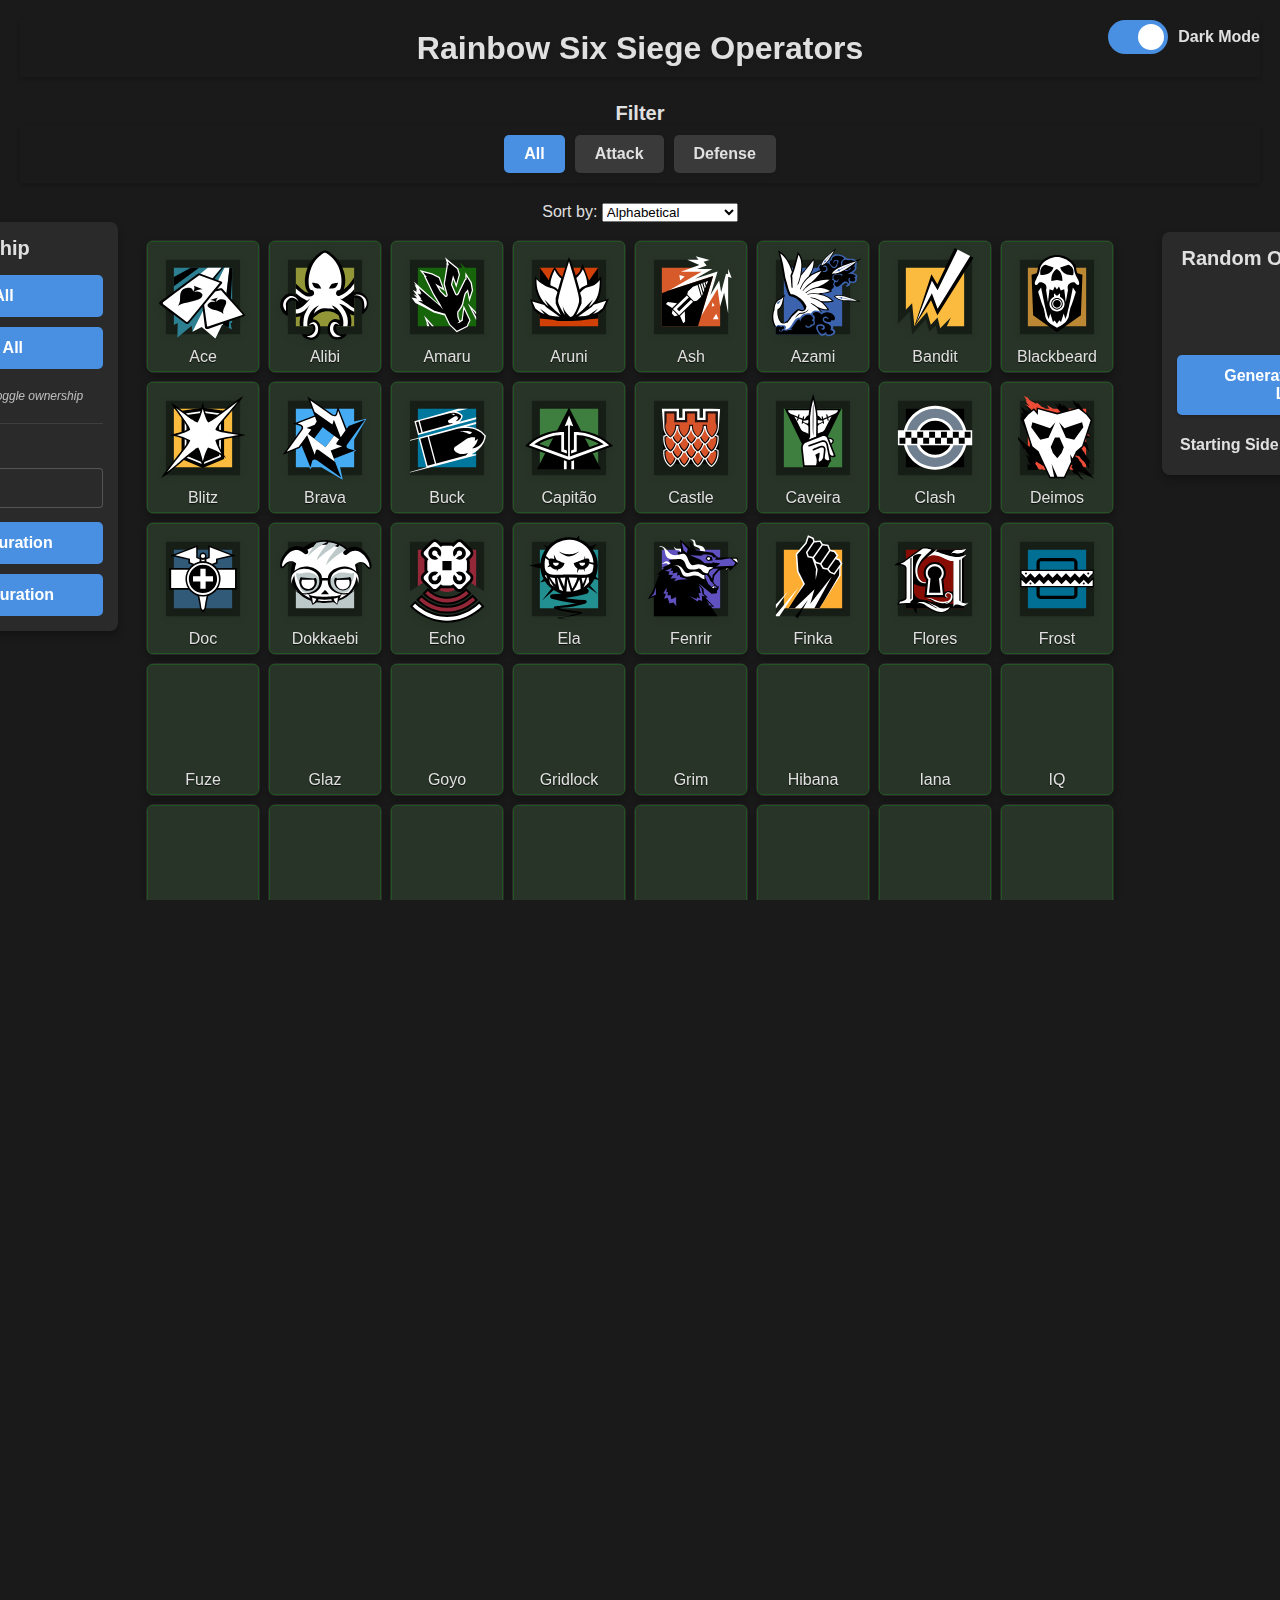
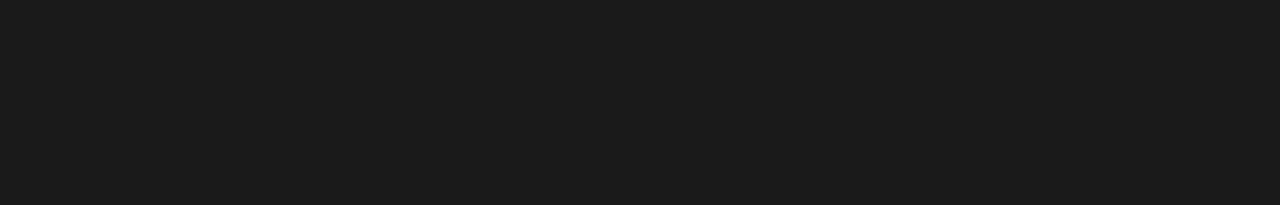
<file: index.html>
<!DOCTYPE html>
<html lang="en">
<head>
    <meta charset="UTF-8">
    <meta name="viewport" content="width=device-width, initial-scale=1.0, maximum-scale=1.0, user-scalable=no">
    <meta name="theme-color" content="#4a90e2">
    <meta name="apple-mobile-web-app-capable" content="yes">
    <meta name="apple-mobile-web-app-status-bar-style" content="black-translucent">
    <title>Rainbow Six Siege Tool</title>
    <link rel="icon" type="image/svg+xml" href="assets/favicon.svg">
    <link rel="stylesheet" href="styles.css">
</head>
<body>
    <div class="theme-switch-container">
        <label class="theme-switch">
            <input type="checkbox" id="theme-toggle">
            <span class="slider round"></span>
        </label>
        <span class="theme-label">Dark Mode</span>
    </div>

    <h1 class="page-title">Rainbow Six Siege Operators</h1>
    
    <h2 class="filter-heading">Filter</h2>
    <div class="filter-container">
        <button class="filter-btn active" data-filter="all">All</button>
        <button class="filter-btn" data-filter="attack">Attack</button>
        <button class="filter-btn" data-filter="defense">Defense</button>
    </div>

    <div class="sort-container">
        <span class="sort-label">Sort by:</span>
        <select id="sortSelect" class="sort-select">
            <option value="alphabetical">Alphabetical</option>
            <option value="season">Release Date</option>
            <option value="attack">Attack First</option>
            <option value="defense">Defense First</option>
            <option value="price">Price (Low to High)</option>
        </select>
    </div>

    <div class="content-container">
        <div class="ownership-menu">
            <h3>Ownership</h3>
            <button id="selectAllBtn" class="ownership-btn">Select All</button>
            <button id="deselectAllBtn" class="ownership-btn">Deselect All</button>
            <span class="ownership-label">Right click operator to toggle ownership</span>
            <div class="config-box">
                <label for="operatorConfig">Operator Configuration:</label>
                <textarea id="operatorConfig" class="config-textarea" readonly></textarea>
                <button id="copyConfigBtn" class="ownership-btn">Copy Configuration</button>
                <button id="pasteConfigBtn" class="ownership-btn">Paste Configuration</button>
            </div>
        </div>
        <div id="operatorGridContainer"></div>
        
        <div class="random-picker-container">
            <h2 class="random-picker-title">Random Operator Lineup</h2>
            <div class="random-picker-content">
                <div id="randomOperatorsContainer" class="random-operators-container"></div>
                <button id="randomPickBtn" class="random-pick-btn">Generate 7-Operator Lineup</button>
                <div class="random-picker-options">
                    <div class="starting-side-toggle">
                        <span class="toggle-label">Starting Side:</span>
                        <label class="toggle-switch">
                            <input type="checkbox" id="startingSideToggle">
                            <span class="toggle-slider round"></span>
                        </label>
                        <span class="toggle-text" id="startingSideText">Attack</span>
                    </div>
                </div>
            </div>
        </div>
    </div>

    <div id="mobileWarning" class="mobile-warning-modal">
        <div class="mobile-warning-content">
            <h3>Mobile Notice</h3>
            <p>This website is optimized for desktop use. Some features may not work as expected on mobile devices.</p>
            <button id="closeMobileWarning" class="ownership-btn">Got it!</button>
        </div>
    </div>

    <script src="script.js"></script>
</body>
</html>
</file>
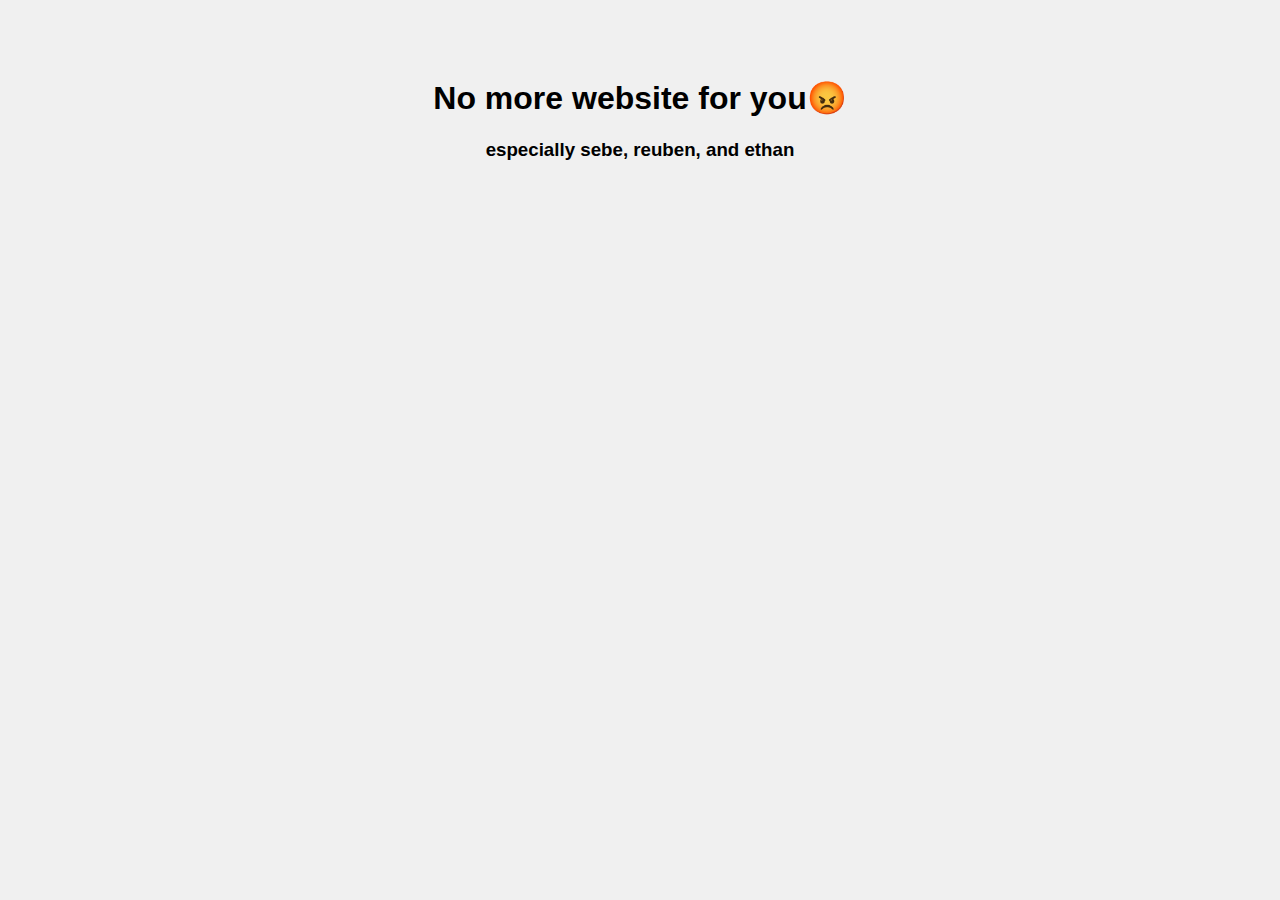
<file: indexxx.html>
<!DOCTYPE html>
<html lang="en">
<head>
    <meta charset="UTF-8">
    <meta name="viewport" content="width=device-width, initial-scale=1.0">
    <title>Siege Randomizer</title>
</head>
<body>
    <style>
        body {
            font-family: 'Arial', sans-serif;
            text-align: center;
            padding: 50px;
            background-color: #f0f0f0;
        }
    </style>
    <h1>No more website for you😡</h1>
    <h3>especially sebe, reuben, and ethan</h3>
</body> 
</html>
</file>
<file: styles.css>
:root {
    --bg-color: #f5f5f5;
    --text-color: #333;
    --card-bg: white;
    --card-shadow: 0 4px 8px rgba(0, 0, 0, 0.1);
    --card-hover-shadow: 0 6px 12px rgba(0, 0, 0, 0.15);
    --card-hover-bg: #f8f8f8;
    --header-bg: #f5f5f5;
    --header-shadow: 0 2px 4px rgba(0, 0, 0, 0.05);
    --filter-btn-bg: #e0e0e0;
    --filter-btn-hover-bg: #d0d0d0;
    --filter-btn-active-bg: #4a90e2;
    --filter-btn-active-color: white;
    --filtered-opacity: 0.3;
    --attack-color: #e74c3c;
    --defense-color: #3498db;
}

html, body {
    overflow-x: hidden;
    margin: 0;
    padding: 0;
    width: 100%;
    height: 100%;
}

.dark-mode {
    --bg-color: #1a1a1a;
    --text-color: #e0e0e0;
    --card-bg: #2a2a2a;
    --card-shadow: 0 4px 8px rgba(0, 0, 0, 0.3);
    --card-hover-shadow: 0 6px 12px rgba(0, 0, 0, 0.4);
    --card-hover-bg: #333333;
    --header-bg: #1a1a1a;
    --header-shadow: 0 2px 4px rgba(0, 0, 0, 0.2);
    --filter-btn-bg: #3a3a3a;
    --filter-btn-hover-bg: #4a4a4a;
    --filter-btn-active-bg: #4a90e2;
    --filter-btn-active-color: white;
    --filtered-opacity: 0.15;
}

body {
    background-color: var(--bg-color);
    font-family: Arial, sans-serif;
    padding: 20px;
    margin: 0;
    min-height: 100vh;
    display: flex;
    flex-direction: column;
    align-items: center;
    justify-content: flex-start;
    color: var(--text-color);
    transition: background-color 0.3s, color 0.3s;
    box-sizing: border-box;
}

.theme-switch-container {
    position: fixed;
    top: 20px;
    right: 20px;
    display: flex;
    align-items: center;
    z-index: 100;
}

.theme-label {
    margin-left: 10px;
    font-weight: bold;
    color: var(--text-color);
}

.theme-switch {
    position: relative;
    display: inline-block;
    width: 60px;
    height: 34px;
}

.theme-switch input {
    opacity: 0;
    width: 0;
    height: 0;
}

.slider {
    position: absolute;
    cursor: pointer;
    top: 0;
    left: 0;
    right: 0;
    bottom: 0;
    background-color: #ccc;
    transition: .4s;
}

.slider:before {
    position: absolute;
    content: "";
    height: 26px;
    width: 26px;
    left: 4px;
    bottom: 4px;
    background-color: white;
    transition: .4s;
}

input:checked + .slider {
    background-color: #4a90e2;
}

input:focus + .slider {
    box-shadow: 0 0 1px #4a90e2;
}

input:checked + .slider:before {
    transform: translateX(26px);
}

.slider.round {
    border-radius: 34px;
}

.slider.round:before {
    border-radius: 50%;
}

.page-title {
    color: var(--text-color);
    text-align: center;
    margin: 0 0 10px 0;
    font-size: 32px;
    font-weight: bold;
    text-shadow: 0 2px 4px rgba(0, 0, 0, 0.1);
    position: sticky;
    top: 0;
    z-index: 10;
    background-color: var(--header-bg);
    padding: 10px 0;
    width: 100%;
    box-shadow: var(--header-shadow);
    transition: background-color 0.3s, color 0.3s, box-shadow 0.3s;
}

.filter-heading {
    color: var(--text-color);
    text-align: center;
    margin: 10px 0 -5px 0;
    font-size: 20px;
    font-weight: bold;
    position: sticky;
    top: 50px;
    z-index: 10;
    background-color: var(--header-bg);
    padding: 5px 0;
    width: 100%;
    transition: background-color 0.3s, color 0.3s;
}

.filter-container {
    display: flex;
    justify-content: center;
    margin-bottom: 20px;
    gap: 10px;
    position: sticky;
    top: 80px;
    z-index: 10;
    background-color: var(--header-bg);
    padding: 10px 0;
    width: 100%;
    box-shadow: var(--header-shadow);
    transition: background-color 0.3s, box-shadow 0.3s;
}

.filter-btn {
    padding: 10px 20px;
    background-color: var(--filter-btn-bg);
    border: none;
    border-radius: 5px;
    font-size: 16px;
    font-weight: bold;
    cursor: pointer;
    transition: all 0.2s ease;
    box-shadow: 0 2px 4px rgba(0, 0, 0, 0.1);
    color: var(--text-color);
}

.filter-btn:hover {
    background-color: var(--filter-btn-hover-bg);
    transform: translateY(-2px);
    box-shadow: 0 4px 8px rgba(0, 0, 0, 0.15);
}

.filter-btn.active {
    background-color: var(--filter-btn-active-bg);
    color: var(--filter-btn-active-color);
}

#operatorGridContainer {
    width: 100%;
    display: flex;
    justify-content: center;
    margin-top: 10px;
    box-sizing: border-box;
}

table {
    border-collapse: separate;
    border-spacing: 8px;
    margin: 0 auto;
    width: 100%;
    max-width: 1400px;
    table-layout: fixed;
}

td {
    border: none;
    padding: 2px;
    text-align: center;
    width: 110px;
    height: 110px;
    vertical-align: middle;
    position: relative;
    background-color: var(--card-bg);
    border-radius: 8px;
    box-shadow: var(--card-shadow);
    transition: transform 0.2s, box-shadow 0.2s, background-color 0.3s;
    overflow: hidden;
    aspect-ratio: 1 / 1;
}

td:hover {
    background-color: var(--card-hover-bg);
    transform: translateY(-3px);
    box-shadow: var(--card-hover-shadow);
}

.operator-cell {
    position: relative;
    width: 100%;
    height: 100%;
    display: flex;
    flex-direction: column;
    align-items: center;
    justify-content: center;
    cursor: pointer;
    transition: all 0.2s ease;
    padding: 5px;
    border-radius: 4px;
    box-sizing: border-box;
}

.operator-cell.owned {
    background-color: rgba(0, 255, 0, 0.05);
    outline: 1px solid rgba(0, 255, 0, 0.2);
}

.operator-cell:hover {
    background-color: rgba(255, 255, 255, 0.1);
    transform: scale(1.05);
}

.operator-cell.owned:hover {
    background-color: rgba(0, 255, 0, 0.1);
}

.operator-cell.filtered-out {
    opacity: var(--filtered-opacity);
    filter: grayscale(100%);
    pointer-events: none;
}

.operator-icon {
    width: 100px;
    height: 100px;
    display: flex;
    align-items: center;
    justify-content: center;
    filter: drop-shadow(0 2px 4px rgba(0, 0, 0, 0.1));
}

.operator-icon img {
    width: 100%;
    height: 100%;
    object-fit: contain;
}

.operator-name {
    font-size: 16px;
    font-weight: bold;
    font-family: Arial, sans-serif;
    color: var(--text-color);
    text-shadow: 0 1px 1px rgba(255, 255, 255, 0.8);
    white-space: nowrap;
    overflow: hidden;
    text-overflow: ellipsis;
    width: 100%;
    text-align: center;
    padding: 0 1px;
    margin-top: 1px;
    transition: color 0.3s, font-weight 0.3s;
}

.dark-mode .operator-name {
    font-weight: normal;
    text-shadow: 0 1px 1px rgba(0, 0, 0, 0.8);
}

.content-container {
    display: flex;
    flex-direction: row;
    align-items: flex-start;
    justify-content: center;
    width: 100%;
    max-width: 1400px;
    margin: 0 auto;
    padding: 0 25px;
    box-sizing: border-box;
    overflow: visible;
    gap: 20px;
}

#operatorGridContainer {
    flex: 1;
    width: 100%;
    display: flex;
    justify-content: center;
    margin-top: 10px;
}

.random-picker-container {
    width: 250px;
    background-color: var(--card-bg);
    border-radius: 8px;
    box-shadow: var(--card-shadow);
    margin: 10px 0 10px 20px;
    padding: 15px;
    position: sticky;
    top: 120px;
    height: fit-content;
    transition: background-color 0.3s, box-shadow 0.3s;
    flex-shrink: 0;
}

.random-picker-title {
    color: var(--text-color);
    text-align: center;
    margin: 0 0 15px 0;
    font-size: 20px;
    font-weight: bold;
    transition: color 0.3s;
}

.random-picker-content {
    display: flex;
    flex-direction: column;
    align-items: center;
}

.random-operator-display {
    width: 100%;
    display: flex;
    flex-direction: column;
    align-items: center;
    margin-bottom: 15px;
    padding: 10px;
    background-color: var(--bg-color);
    border-radius: 8px;
    transition: background-color 0.3s;
}

.random-operator-icon {
    width: 120px;
    height: 120px;
    display: flex;
    align-items: center;
    justify-content: center;
    margin-bottom: 10px;
}

.random-operator-icon img {
    width: 100%;
    height: 100%;
    object-fit: contain;
}

.random-operator-name {
    font-size: 18px;
    font-weight: bold;
    color: var(--text-color);
    text-align: center;
    transition: color 0.3s;
}

.random-pick-btn {
    width: 100%;
    padding: 12px;
    background-color: var(--filter-btn-active-bg);
    color: white;
    border: none;
    border-radius: 5px;
    font-size: 16px;
    font-weight: bold;
    cursor: pointer;
    transition: all 0.2s ease;
    margin-bottom: 15px;
}

.random-pick-btn:hover {
    transform: translateY(-2px);
    box-shadow: 0 4px 8px rgba(0, 0, 0, 0.2);
}

.random-picker-options {
    width: 100%;
    display: flex;
    flex-direction: column;
    align-items: center;
    gap: 10px;
}

.random-option {
    display: flex;
    align-items: center;
    color: var(--text-color);
    font-size: 14px;
    cursor: pointer;
    transition: color 0.3s;
}

.random-option input[type="checkbox"] {
    margin-right: 8px;
    width: 16px;
    height: 16px;
    cursor: pointer;
}

@media (max-width: 1200px) {
    .content-container {
        flex-direction: column;
        align-items: center;
    }
    
    .random-picker-container {
        width: 100%;
        max-width: 500px;
        margin: 20px 0;
        position: static;
    }
}

@media (max-width: 1024px) {
    table {
        border-spacing: 6px;
    }
    
    td {
        width: 90px;
        height: 90px;
    }
    
    .operator-icon {
        width: 80px;
        height: 80px;
    }
}

@media (max-width: 768px) {
    body {
        padding: 10px;
    }

    .page-title {
        font-size: 24px;
        padding: 8px 0;
    }

    .filter-heading {
        font-size: 18px;
        top: 40px;
    }

    .filter-container {
        top: 70px;
        padding: 5px 0;
        flex-wrap: wrap;
        gap: 5px;
    }

    .filter-btn {
        padding: 8px 15px;
        font-size: 14px;
    }

    table {
        border-spacing: 4px;
    }
    
    td {
        width: 70px;
        height: 70px;
    }
    
    .operator-icon {
        width: 60px;
        height: 60px;
    }
    
    .operator-name {
        font-size: 10px;
        padding: 2px 4px;
    }

    .theme-switch-container {
        top: 10px;
        right: 10px;
    }

    .theme-switch {
        width: 50px;
        height: 28px;
    }

    .slider:before {
        height: 20px;
        width: 20px;
    }

    .random-picker-container {
        margin-top: 20px;
        padding: 15px;
    }

    .random-picker-title {
        font-size: 20px;
    }

    .random-operator-slot {
        width: 60px;
        height: 60px;
    }

    .slot-name {
        font-size: 10px;
        padding: 2px 4px;
    }

    .random-pick-btn {
        padding: 10px 15px;
        font-size: 14px;
    }

    .starting-side-toggle {
        flex-direction: column;
        align-items: center;
        gap: 5px;
    }
}

@media (max-width: 480px) {
    table {
        border-spacing: 3px;
    }
    
    td {
        width: 60px;
        height: 60px;
    }
    
    .operator-icon {
        width: 50px;
        height: 50px;
    }
    
    .operator-name {
        font-size: 8px;
        padding: 1px 2px;
    }

    .random-operator-slot {
        width: 45px;
        height: 45px;
    }

    .slot-name {
        font-size: 8px;
    }

    .filter-btn {
        padding: 6px 12px;
        font-size: 12px;
    }
}

@keyframes highlight {
    0% {
        transform: scale(1);
    }
    50% {
        transform: scale(1.1);
    }
    100% {
        transform: scale(1);
    }
}

.highlight {
    animation: highlight 0.5s ease;
}

.random-operators-container {
    display: grid;
    grid-template-columns: repeat(3, 1fr);
    grid-template-rows: auto auto auto;
    justify-content: center;
    gap: 10px;
    margin: 20px auto;
    width: 100%;
    max-width: 320px;
    position: relative;
}

.random-operator-slot {
    position: relative;
    width: 100%;
    height: 0;
    padding-bottom: 100%; /* Create square aspect ratio */
    background-color: var(--card-bg);
    border-radius: 8px;
    box-shadow: var(--card-shadow);
    display: flex;
    flex-direction: column;
    align-items: center;
    overflow: hidden;
    transition: all 0.3s ease;
    z-index: 1;
}

/* Place operators in specific grid positions */
.random-operator-slot:nth-child(1) {
    grid-column: 1;
    grid-row: 1;
}

.random-operator-slot:nth-child(2) {
    grid-column: 2;
    grid-row: 1;
}

.random-operator-slot:nth-child(3) {
    grid-column: 3;
    grid-row: 1;
}

.random-operator-slot:nth-child(4) {
    grid-column: 1;
    grid-row: 2;
}

.random-operator-slot:nth-child(5) {
    grid-column: 2;
    grid-row: 2;
}

.random-operator-slot:nth-child(6) {
    grid-column: 3;
    grid-row: 2;
}

.random-operator-slot:nth-child(7) {
    grid-column: 2;
    grid-row: 3;
}

.random-operator-slot:before {
    content: attr(data-label);
    position: absolute;
    top: 0;
    left: 0;
    font-size: 10px;
    padding: 2px 6px;
    background-color: var(--text-color);
    color: var(--card-bg);
    border-top-left-radius: 8px;
    border-bottom-right-radius: 8px;
    z-index: 2;
}

.random-operator-slot.attacker:before {
    background-color: var(--attack-color);
}

.random-operator-slot.defender:before {
    background-color: var(--defense-color);
}

.slot-icon {
    position: absolute;
    top: 50%;
    left: 50%;
    transform: translate(-50%, -60%);
    width: 70%;
    height: 70%;
    display: flex;
    align-items: center;
    justify-content: center;
}

.slot-icon img {
    max-width: 100%;
    max-height: 100%;
    object-fit: contain;
}

.slot-name {
    position: absolute;
    bottom: 5px;
    left: 0;
    right: 0;
    font-size: 12px;
    font-weight: bold;
    text-align: center;
    padding: 0 5px;
    white-space: nowrap;
    overflow: hidden;
    text-overflow: ellipsis;
    width: 100%;
}

.starting-side-toggle {
    display: flex;
    align-items: center;
    gap: 10px;
}

.toggle-label {
    font-weight: bold;
    color: var(--text-color);
}

.toggle-switch {
    position: relative;
    display: inline-block;
    width: 60px;
    height: 30px;
}

.toggle-switch input {
    opacity: 0;
    width: 0;
    height: 0;
}

.toggle-slider {
    position: absolute;
    cursor: pointer;
    top: 0;
    left: 0;
    right: 0;
    bottom: 0;
    background-color: var(--attack-color);
    transition: .4s;
}

.toggle-slider:before {
    position: absolute;
    content: "";
    height: 22px;
    width: 22px;
    left: 4px;
    bottom: 4px;
    background-color: white;
    transition: .4s;
}

input:checked + .toggle-slider {
    background-color: var(--defense-color);
}

input:focus + .toggle-slider {
    box-shadow: 0 0 1px var(--defense-color);
}

input:checked + .toggle-slider:before {
    transform: translateX(30px);
}

.toggle-slider.round {
    border-radius: 34px;
}

.toggle-slider.round:before {
    border-radius: 50%;
}

.toggle-text {
    font-weight: bold;
    min-width: 60px;
}

.toggle-text[id="startingSideText"]:not(:empty) {
    color: var(--attack-color);
}

#startingSideToggle:checked ~ .toggle-text[id="startingSideText"] {
    color: var(--defense-color);
}

/* Random Pick Button */
.random-pick-btn {
    padding: 12px 24px;
    background-color: var(--filter-btn-active-bg);
    color: white;
    border: none;
    border-radius: 5px;
    font-size: 16px;
    font-weight: bold;
    cursor: pointer;
    transition: all 0.2s ease;
    box-shadow: 0 2px 4px rgba(0, 0, 0, 0.2);
    margin-top: 10px;
}

.random-pick-btn:hover {
    transform: translateY(-2px);
    box-shadow: 0 4px 8px rgba(0, 0, 0, 0.3);
}

/* Operator Modal Styles */
.operator-modal {
    position: fixed;
    top: 0;
    left: 0;
    width: 100%;
    height: 100%;
    background-color: rgba(0, 0, 0, 0.7);
    display: flex;
    justify-content: center;
    align-items: center;
    z-index: 1000;
    animation: fadeIn 0.3s ease-in-out;
}

.operator-modal-content {
    background-color: var(--bg-color);
    border-radius: 10px;
    padding: 20px;
    max-width: 800px;
    width: 90%;
    max-height: 90vh;
    overflow-y: auto;
    position: relative;
    animation: slideIn 0.3s ease-in-out;
}

.operator-modal-close {
    position: absolute;
    top: 10px;
    right: 15px;
    font-size: 24px;
    cursor: pointer;
    color: var(--text-color);
    transition: color 0.3s;
}

.operator-modal-close:hover {
    color: var(--accent-color);
}

.operator-modal-img {
    width: 200px;
    height: 200px;
    margin: 0 auto 20px;
    display: flex;
    justify-content: center;
    align-items: center;
}

.operator-modal-img img {
    max-width: 100%;
    max-height: 100%;
    object-fit: contain;
}

.operator-modal-info {
    color: var(--text-color);
}

.operator-modal-info h2 {
    margin: 0 0 15px;
    text-align: center;
    color: var(--accent-color);
}

.operator-ratings {
    display: flex;
    flex-direction: column;
    gap: 10px;
    margin: 20px 0;
}

.rating {
    display: flex;
    align-items: center;
    gap: 10px;
}

.rating-label {
    min-width: 80px;
    font-weight: bold;
}

.rating-bars {
    display: flex;
    gap: 5px;
}

.rating-bar {
    width: 30px;
    height: 8px;
    background-color: var(--border-color);
    border-radius: 4px;
}

.rating-bar.filled {
    background-color: var(--accent-color);
}

.operator-bio {
    margin: 20px 0;
    line-height: 1.6;
}

.operator-meta {
    display: grid;
    grid-template-columns: repeat(auto-fit, minmax(200px, 1fr));
    gap: 10px;
    margin-top: 20px;
}

.operator-meta p {
    margin: 5px 0;
}

@keyframes fadeIn {
    from { opacity: 0; }
    to { opacity: 1; }
}

@keyframes slideIn {
    from { transform: translateY(-20px); opacity: 0; }
    to { transform: translateY(0); opacity: 1; }
}

/* Dark mode styles for the modal */
.dark-mode .operator-modal-content {
    background-color: var(--bg-color);
}

.dark-mode .operator-modal-img {
    background-color: rgba(255, 255, 255, 0.05);
}

.dark-mode .operator-bio, .dark-mode .operator-meta {
    background-color: rgba(255, 255, 255, 0.05);
}

.dark-mode .rating-bar {
    background-color: #444;
}

.dark-mode .rating-bar.filled {
    background-color: #3498db;
}

.ownership-menu {
    width: 250px;
    min-width: 250px;
    max-width: 250px;
    background-color: var(--card-bg);
    border-radius: 8px;
    box-shadow: var(--card-shadow);
    padding: 15px;
    position: sticky;
    top: 120px;
    height: fit-content;
    flex-shrink: 0;
    margin-left: 0;
}

.ownership-menu h3 {
    color: var(--text-color);
    text-align: center;
    margin: 0 0 15px 0;
    font-size: 20px;
    font-weight: bold;
    transition: color 0.3s;
}

.ownership-btn {
    width: 100%;
    padding: 12px;
    background-color: var(--filter-btn-active-bg);
    color: white;
    border: none;
    border-radius: 5px;
    font-size: 16px;
    font-weight: bold;
    cursor: pointer;
    transition: all 0.2s ease;
    margin-bottom: 10px;
}

.ownership-btn:hover {
    transform: translateY(-2px);
    box-shadow: 0 4px 8px rgba(0, 0, 0, 0.2);
}

.ownership-btn:last-child {
    margin-bottom: 0;
}

@media (max-width: 1200px) {
    .content-container {
        flex-direction: column;
        align-items: center;
    }
    
    .ownership-menu {
        width: 100%;
        max-width: 500px;
        position: static;
        margin-bottom: 20px;
    }
}

.ownership-label {
    display: block;
    text-align: center;
    color: var(--text-color);
    font-size: 12px;
    margin-top: 10px;
    opacity: 0.8;
    font-style: italic;
}

@media (max-width: 1200px) {
    .ownership-label {
        margin-top: 15px;
        font-size: 14px;
    }
}

.config-box {
    margin-top: 20px;
    padding-top: 20px;
    border-top: 1px solid rgba(0, 0, 0, 0.1);
    width: 100%;
    box-sizing: border-box;
}

.config-box label {
    display: block;
    color: var(--text-color);
    margin-bottom: 8px;
    font-size: 14px;
}

.config-textarea {
    width: 100%;
    height: 40px;
    padding: 8px;
    margin-bottom: 10px;
    border: 1px solid rgba(0, 0, 0, 0.2);
    border-radius: 4px;
    background-color: var(--card-bg);
    color: var(--text-color);
    font-family: monospace;
    font-size: 12px;
    resize: none;
    white-space: nowrap;
    overflow-x: auto;
    overflow-y: hidden;
    box-sizing: border-box;
}

/* Scrollbar styling */
.config-textarea::-webkit-scrollbar {
    width: 12px;
}

.config-textarea::-webkit-scrollbar-track {
    background: rgba(0, 0, 0, 0.1);
}

.config-textarea::-webkit-scrollbar-thumb {
    background: rgba(0, 0, 0, 0.2);
    border-radius: 6px;
    border: 3px solid var(--bg-color);
}

.config-textarea::-webkit-scrollbar-thumb:hover {
    background: rgba(0, 0, 0, 0.3);
}

/* Dark theme scrollbar */
.dark-mode .config-textarea::-webkit-scrollbar-track {
    background: rgba(255, 255, 255, 0.1);
}

.dark-mode .config-textarea::-webkit-scrollbar-thumb {
    background: rgba(255, 255, 255, 0.2);
    border: 3px solid var(--bg-color);
}

.dark-mode .config-textarea::-webkit-scrollbar-thumb:hover {
    background: rgba(255, 255, 255, 0.3);
}

.config-textarea:focus {
    outline: none;
    border-color: var(--filter-btn-active-bg);
}

.dark-mode .config-box {
    border-top-color: rgba(255, 255, 255, 0.1);
}

.dark-mode .config-textarea {
    border-color: rgba(255, 255, 255, 0.2);
}

/* Main scrollbar styling */
::-webkit-scrollbar {
    width: 12px;
}

::-webkit-scrollbar-track {
    background: rgba(0, 0, 0, 0.1);
}

::-webkit-scrollbar-thumb {
    background: rgba(0, 0, 0, 0.2);
    border-radius: 6px;
    border: 3px solid var(--bg-color);
}

::-webkit-scrollbar-thumb:hover {
    background: rgba(0, 0, 0, 0.3);
}

/* Dark theme scrollbar */
.dark-mode ::-webkit-scrollbar-track {
    background: rgba(255, 255, 255, 0.1);
}

.dark-mode ::-webkit-scrollbar-thumb {
    background: rgba(255, 255, 255, 0.2);
    border: 3px solid var(--bg-color);
}

.dark-mode ::-webkit-scrollbar-thumb:hover {
    background: rgba(255, 255, 255, 0.3);
}
</file>
